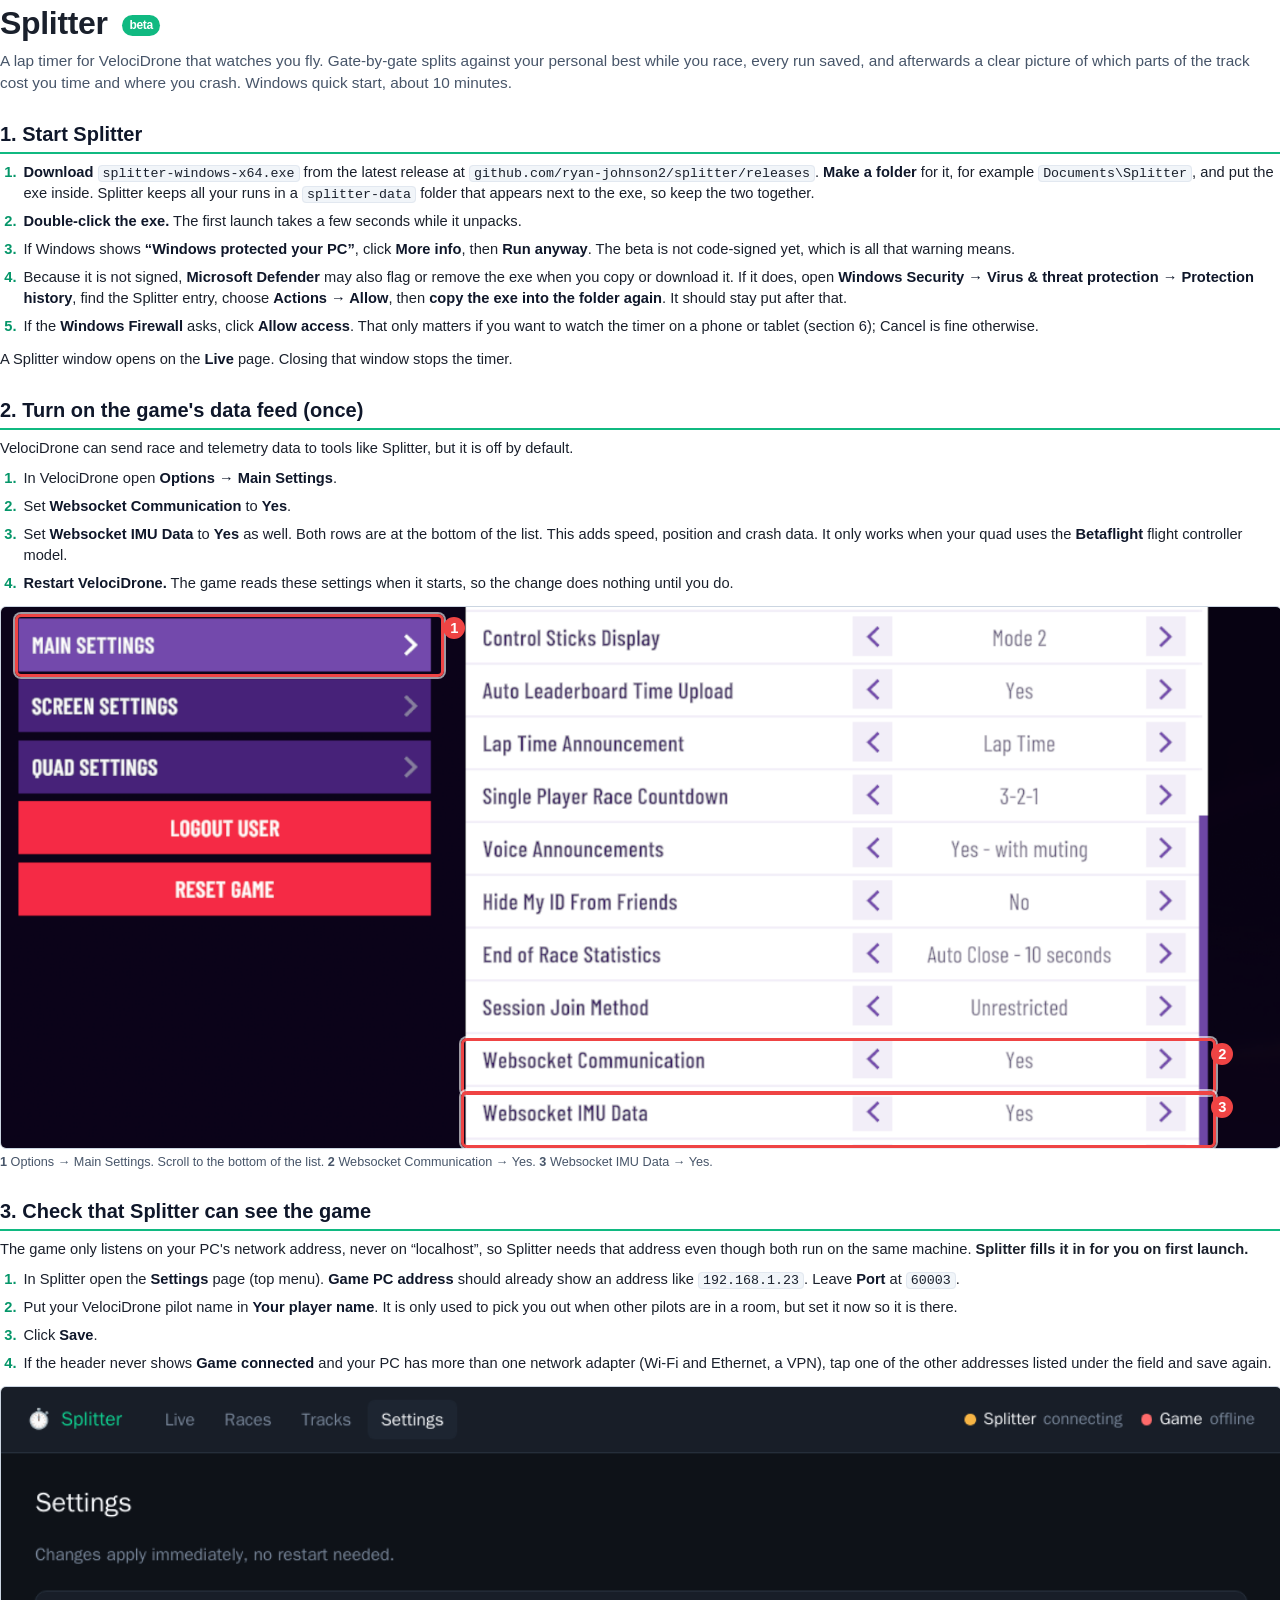
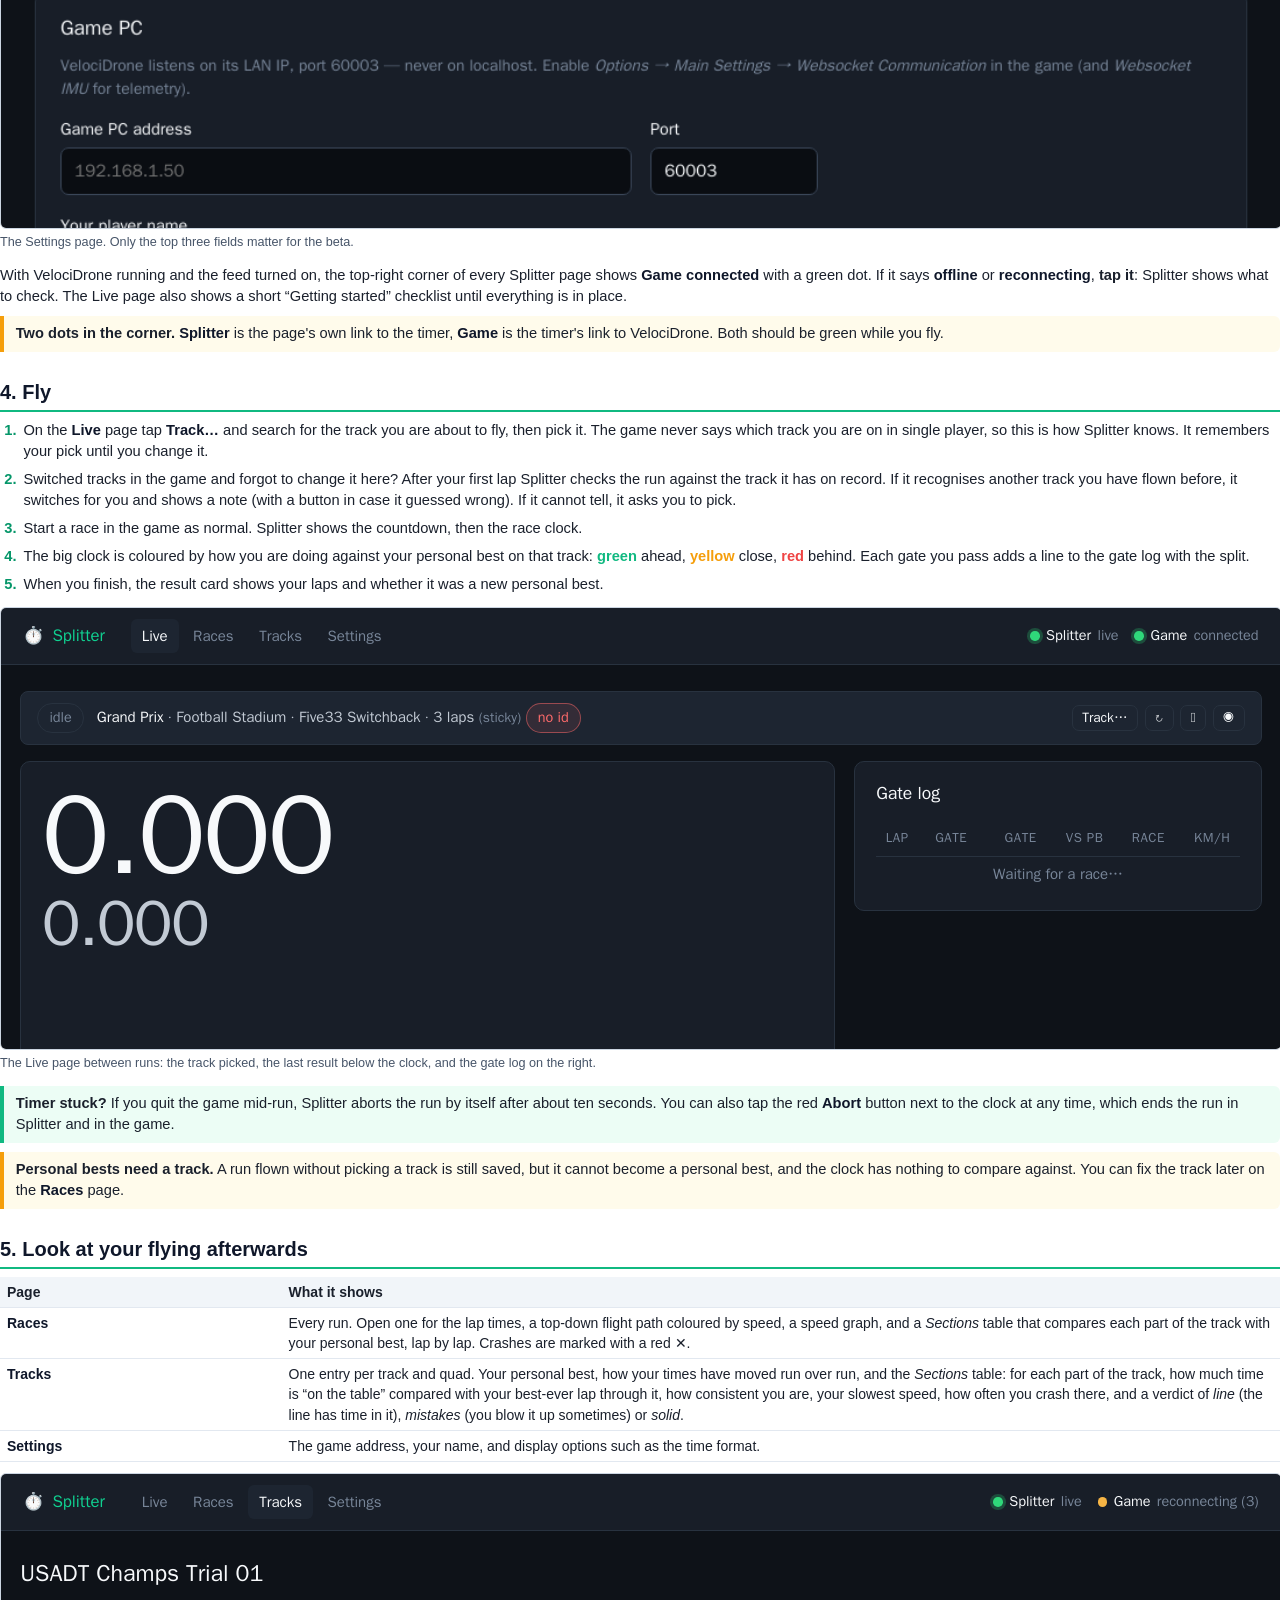
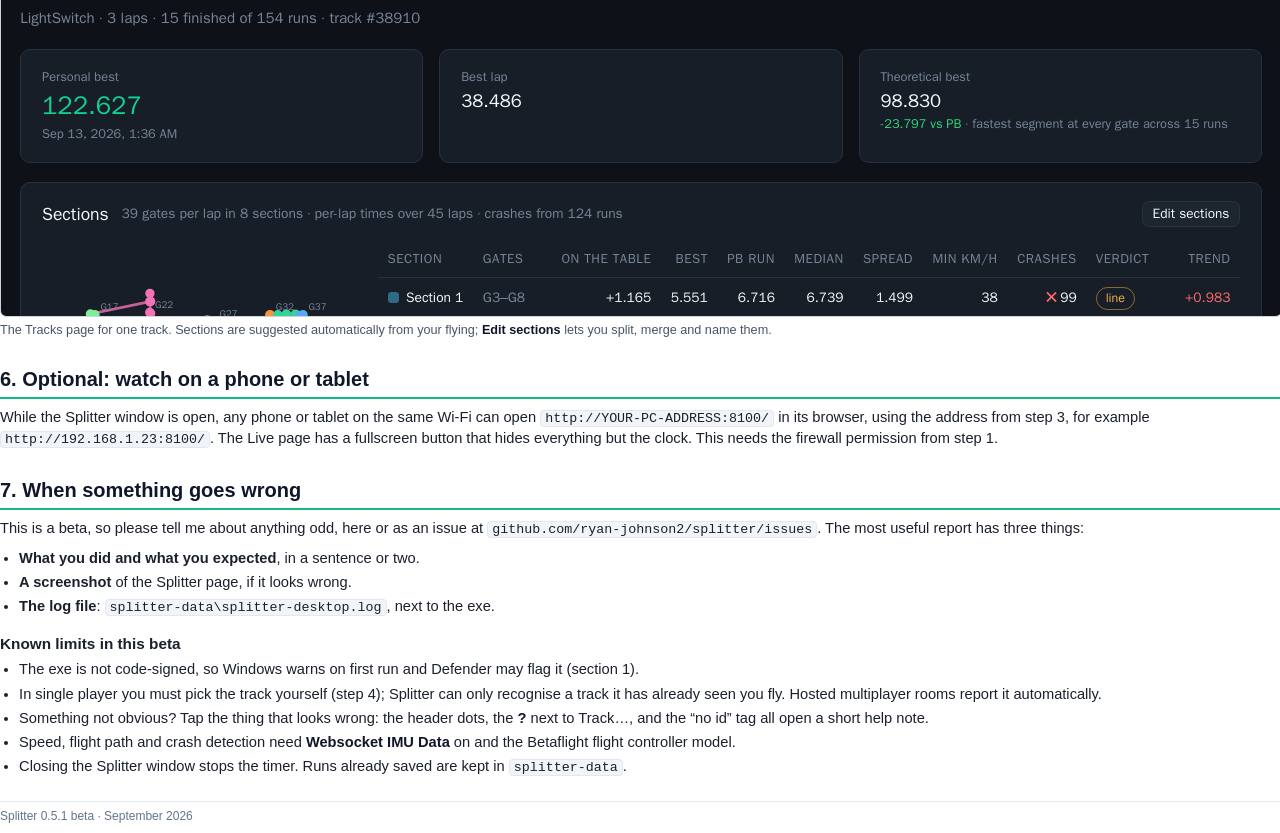
<file: docs/beta-guide/index.html>
<!doctype html>
<html lang="en">
<head>
<meta charset="utf-8">
<title>Splitter beta — quick start (Windows)</title>
<style>
  @page { size: Letter; margin: 0.7in 0.75in; }
  html { -webkit-print-color-adjust: exact; print-color-adjust: exact; }
  body { font: 11pt/1.45 "Segoe UI", Inter, Helvetica, Arial, sans-serif; color: #1a202c; margin: 0; }
  h1 { font-size: 24pt; margin: 0 0 .1em; letter-spacing: -.01em; }
  h2 { break-after: avoid; font-size: 15pt; margin: 1.3em 0 .4em; padding-bottom: .15em; border-bottom: 2px solid #10b981; color: #0f172a; }
  h3 { break-after: avoid; font-size: 11.5pt; margin: 1em 0 .3em; }
  p { margin: .35em 0 .6em; }
  .sub { color: #475569; font-size: 11.5pt; margin: 0 0 1em; }
  .tag { display: inline-block; background: #10b981; color: #fff; font-weight: 600; font-size: 9pt; padding: .15em .6em; border-radius: 999px; vertical-align: middle; margin-left: .5em; }
  ol.steps { padding-left: 1.4em; margin: .4em 0 .8em; }
  ol.steps > li { margin: .45em 0; padding-left: .2em; }
  ol.steps > li::marker { font-weight: 700; color: #059669; }
  ul { margin: .3em 0 .6em; padding-left: 1.3em; }
  li { margin: .2em 0; }
  kbd, code { font: 10pt "Cascadia Code", Consolas, "Courier New", monospace; background: #f1f5f9; border: 1px solid #e2e8f0; border-radius: 4px; padding: 0 .3em; white-space: nowrap; }
  .ui { font-weight: 600; color: #0f172a; }
  .note { border-left: 4px solid #f59e0b; background: #fffbeb; padding: .5em .8em; margin: .6em 0; border-radius: 0 6px 6px 0; }
  .tip { border-left: 4px solid #10b981; background: #ecfdf5; padding: .5em .8em; margin: .6em 0; border-radius: 0 6px 6px 0; }
  .shot { margin: .5em 0 .9em; break-inside: avoid; }
  .shot img { width: 100%; max-height: 4.6in; object-fit: cover; object-position: top; border: 1px solid #cbd5e1; border-radius: 6px; display: block; }
  .shot figcaption { font-size: 9.5pt; color: #475569; margin-top: .3em; }
  .placeholder { border: 2px dashed #94a3b8; border-radius: 8px; padding: 1.4em 1em; text-align: center; color: #64748b; font-size: 10pt; background: #f8fafc; }
  .annotated .frame { position: relative; }
  .annotated img { max-height: none; }
  .annotated .callout { position: absolute; border: 3px solid #ef4444; border-radius: 6px; box-shadow: 0 0 0 2px rgba(255,255,255,.6); }
  .annotated .badge { position: absolute; width: 1.5em; height: 1.5em; line-height: 1.5em; text-align: center; background: #ef4444; color: #fff; font-weight: 700; font-size: 11pt; border-radius: 50%; transform: translate(-50%, 0); }
  .two { display: grid; grid-template-columns: 1fr 1fr; gap: 1em; }
  table { break-inside: avoid; border-collapse: collapse; width: 100%; font-size: 10.5pt; margin: .4em 0 .8em; }
  th, td { text-align: left; padding: .35em .5em; border-bottom: 1px solid #e2e8f0; vertical-align: top; }
  th { background: #f1f5f9; font-weight: 600; }
  .pagebreak { break-before: page; }
  .foot { margin-top: 2em; font-size: 9pt; color: #64748b; border-top: 1px solid #e2e8f0; padding-top: .5em; }
</style>
</head>
<body>

<h1>Splitter <span class="tag">beta</span></h1>
<p class="sub">A lap timer for VelociDrone that watches you fly. Gate-by-gate splits against your personal best while you race, every run saved, and afterwards a clear picture of which parts of the track cost you time and where you crash. Windows quick start, about 10 minutes.</p>

<h2>1. Start Splitter</h2>
<ol class="steps">
  <li><span class="ui">Download</span> <code>splitter-windows-x64.exe</code> from the latest release at <code>github.com/ryan-johnson2/splitter/releases</code>. <span class="ui">Make a folder</span> for it, for example <code>Documents\Splitter</code>, and put the exe inside. Splitter keeps all your runs in a <code>splitter-data</code> folder that appears next to the exe, so keep the two together.</li>
  <li><span class="ui">Double-click the exe.</span> The first launch takes a few seconds while it unpacks.</li>
  <li>If Windows shows <span class="ui">“Windows protected your PC”</span>, click <span class="ui">More info</span>, then <span class="ui">Run anyway</span>. The beta is not code-signed yet, which is all that warning means.</li>
  <li>Because it is not signed, <span class="ui">Microsoft Defender</span> may also flag or remove the exe when you copy or download it. If it does, open <span class="ui">Windows Security → Virus &amp; threat protection → Protection history</span>, find the Splitter entry, choose <span class="ui">Actions → Allow</span>, then <span class="ui">copy the exe into the folder again</span>. It should stay put after that.</li>
  <li>If the <span class="ui">Windows Firewall</span> asks, click <span class="ui">Allow access</span>. That only matters if you want to watch the timer on a phone or tablet (section 6); Cancel is fine otherwise.</li>
</ol>
<p>A Splitter window opens on the <span class="ui">Live</span> page. Closing that window stops the timer.</p>

<h2>2. Turn on the game's data feed (once)</h2>
<p>VelociDrone can send race and telemetry data to tools like Splitter, but it is off by default.</p>
<ol class="steps">
  <li>In VelociDrone open <span class="ui">Options → Main Settings</span>.</li>
  <li>Set <span class="ui">Websocket Communication</span> to <span class="ui">Yes</span>.</li>
  <li>Set <span class="ui">Websocket IMU Data</span> to <span class="ui">Yes</span> as well. Both rows are at the bottom of the list. This adds speed, position and crash data. It only works when your quad uses the <span class="ui">Betaflight</span> flight controller model.</li>
  <li><span class="ui">Restart VelociDrone.</span> The game reads these settings when it starts, so the change does nothing until you do.</li>
</ol>
<figure class="shot annotated">
  <div class="frame">
    <img src="game-settings.png" alt="VelociDrone Options → Main Settings with both websocket rows set to Yes">
    <span class="callout" style="left:1.2%; top:1.5%; width:33%; height:10.5%"></span><span class="badge" style="left:35.5%; top:2%">1</span>
    <span class="callout" style="left:36%; top:79.5%; width:58.5%; height:9.5%"></span><span class="badge" style="left:95.5%; top:80.5%">2</span>
    <span class="callout" style="left:36%; top:89.3%; width:58.5%; height:9.5%"></span><span class="badge" style="left:95.5%; top:90.3%">3</span>
  </div>
  <figcaption><b>1</b> Options → Main Settings. Scroll to the bottom of the list. <b>2</b> Websocket Communication → Yes. <b>3</b> Websocket IMU Data → Yes.</figcaption>
</figure>

<h2>3. Check that Splitter can see the game</h2>
<p>The game only listens on your PC's network address, never on “localhost”, so Splitter needs that address even though both run on the same machine. <b>Splitter fills it in for you on first launch.</b></p>
<ol class="steps">
  <li>In Splitter open the <span class="ui">Settings</span> page (top menu). <span class="ui">Game PC address</span> should already show an address like <code>192.168.1.23</code>. Leave <span class="ui">Port</span> at <code>60003</code>.</li>
  <li>Put your VelociDrone pilot name in <span class="ui">Your player name</span>. It is only used to pick you out when other pilots are in a room, but set it now so it is there.</li>
  <li>Click <span class="ui">Save</span>.</li>
  <li>If the header never shows <span class="ui">Game connected</span> and your PC has more than one network adapter (Wi-Fi and Ethernet, a VPN), tap one of the other addresses listed under the field and save again.</li>
</ol>
<figure class="shot">
  <img src="guide-settings.png" alt="The Settings page">
  <figcaption>The Settings page. Only the top three fields matter for the beta.</figcaption>
</figure>
<p>With VelociDrone running and the feed turned on, the top-right corner of every Splitter page shows <span class="ui">Game connected</span> with a green dot. If it says <span class="ui">offline</span> or <span class="ui">reconnecting</span>, <b>tap it</b>: Splitter shows what to check. The Live page also shows a short “Getting started” checklist until everything is in place.</p>
<div class="note"><b>Two dots in the corner.</b> <span class="ui">Splitter</span> is the page's own link to the timer, <span class="ui">Game</span> is the timer's link to VelociDrone. Both should be green while you fly.</div>

<h2>4. Fly</h2>
<ol class="steps">
  <li>On the <span class="ui">Live</span> page tap <span class="ui">Track…</span> and search for the track you are about to fly, then pick it. The game never says which track you are on in single player, so this is how Splitter knows. It remembers your pick until you change it.</li>
  <li>Switched tracks in the game and forgot to change it here? After your first lap Splitter checks the run against the track it has on record. If it recognises another track you have flown before, it switches for you and shows a note (with a button in case it guessed wrong). If it cannot tell, it asks you to pick.</li>
  <li>Start a race in the game as normal. Splitter shows the countdown, then the race clock.</li>
  <li>The big clock is coloured by how you are doing against your personal best on that track: <span style="color:#10b981;font-weight:600">green</span> ahead, <span style="color:#f59e0b;font-weight:600">yellow</span> close, <span style="color:#ef4444;font-weight:600">red</span> behind. Each gate you pass adds a line to the gate log with the split.</li>
  <li>When you finish, the result card shows your laps and whether it was a new personal best.</li>
</ol>
<figure class="shot">
  <img src="live.png" alt="The Live page between runs">
  <figcaption>The Live page between runs: the track picked, the last result below the clock, and the gate log on the right.</figcaption>
</figure>
<div class="tip"><b>Timer stuck?</b> If you quit the game mid-run, Splitter aborts the run by itself after about ten seconds. You can also tap the red <span class="ui">Abort</span> button next to the clock at any time, which ends the run in Splitter and in the game.</div>
<div class="note"><b>Personal bests need a track.</b> A run flown without picking a track is still saved, but it cannot become a personal best, and the clock has nothing to compare against. You can fix the track later on the <span class="ui">Races</span> page.</div>

<h2>5. Look at your flying afterwards</h2>
<table>
  <tr><th style="width:22%">Page</th><th>What it shows</th></tr>
  <tr><td><span class="ui">Races</span></td><td>Every run. Open one for the lap times, a top-down flight path coloured by speed, a speed graph, and a <em>Sections</em> table that compares each part of the track with your personal best, lap by lap. Crashes are marked with a red ✕.</td></tr>
  <tr><td><span class="ui">Tracks</span></td><td>One entry per track and quad. Your personal best, how your times have moved run over run, and the <em>Sections</em> table: for each part of the track, how much time is “on the table” compared with your best-ever lap through it, how consistent you are, your slowest speed, how often you crash there, and a verdict of <em>line</em> (the line has time in it), <em>mistakes</em> (you blow it up sometimes) or <em>solid</em>.</td></tr>
  <tr><td><span class="ui">Settings</span></td><td>The game address, your name, and display options such as the time format.</td></tr>
</table>
<figure class="shot">
  <img src="prod-track.png" alt="The Tracks page with a sections table">
  <figcaption>The Tracks page for one track. Sections are suggested automatically from your flying; <span class="ui">Edit sections</span> lets you split, merge and name them.</figcaption>
</figure>

<h2>6. Optional: watch on a phone or tablet</h2>
<p>While the Splitter window is open, any phone or tablet on the same Wi-Fi can open <code>http://YOUR-PC-ADDRESS:8100/</code> in its browser, using the address from step 3, for example <code>http://192.168.1.23:8100/</code>. The Live page has a fullscreen button that hides everything but the clock. This needs the firewall permission from step 1.</p>

<h2>7. When something goes wrong</h2>
<p>This is a beta, so please tell me about anything odd, here or as an issue at <code>github.com/ryan-johnson2/splitter/issues</code>. The most useful report has three things:</p>
<ul>
  <li><b>What you did and what you expected</b>, in a sentence or two.</li>
  <li><b>A screenshot</b> of the Splitter page, if it looks wrong.</li>
  <li><b>The log file</b>: <code>splitter-data\splitter-desktop.log</code>, next to the exe.</li>
</ul>
<h3>Known limits in this beta</h3>
<ul>
  <li>The exe is not code-signed, so Windows warns on first run and Defender may flag it (section 1).</li>
  <li>In single player you must pick the track yourself (step 4); Splitter can only recognise a track it has already seen you fly. Hosted multiplayer rooms report it automatically.</li>
  <li>Something not obvious? Tap the thing that looks wrong: the header dots, the <span class="ui">?</span> next to Track…, and the “no id” tag all open a short help note.</li>
  <li>Speed, flight path and crash detection need <span class="ui">Websocket IMU Data</span> on and the Betaflight flight controller model.</li>
  <li>Closing the Splitter window stops the timer. Runs already saved are kept in <code>splitter-data</code>.</li>
</ul>

<p class="foot">Splitter 0.5.1 beta · September 2026</p>
</body>
</html>
</file>
